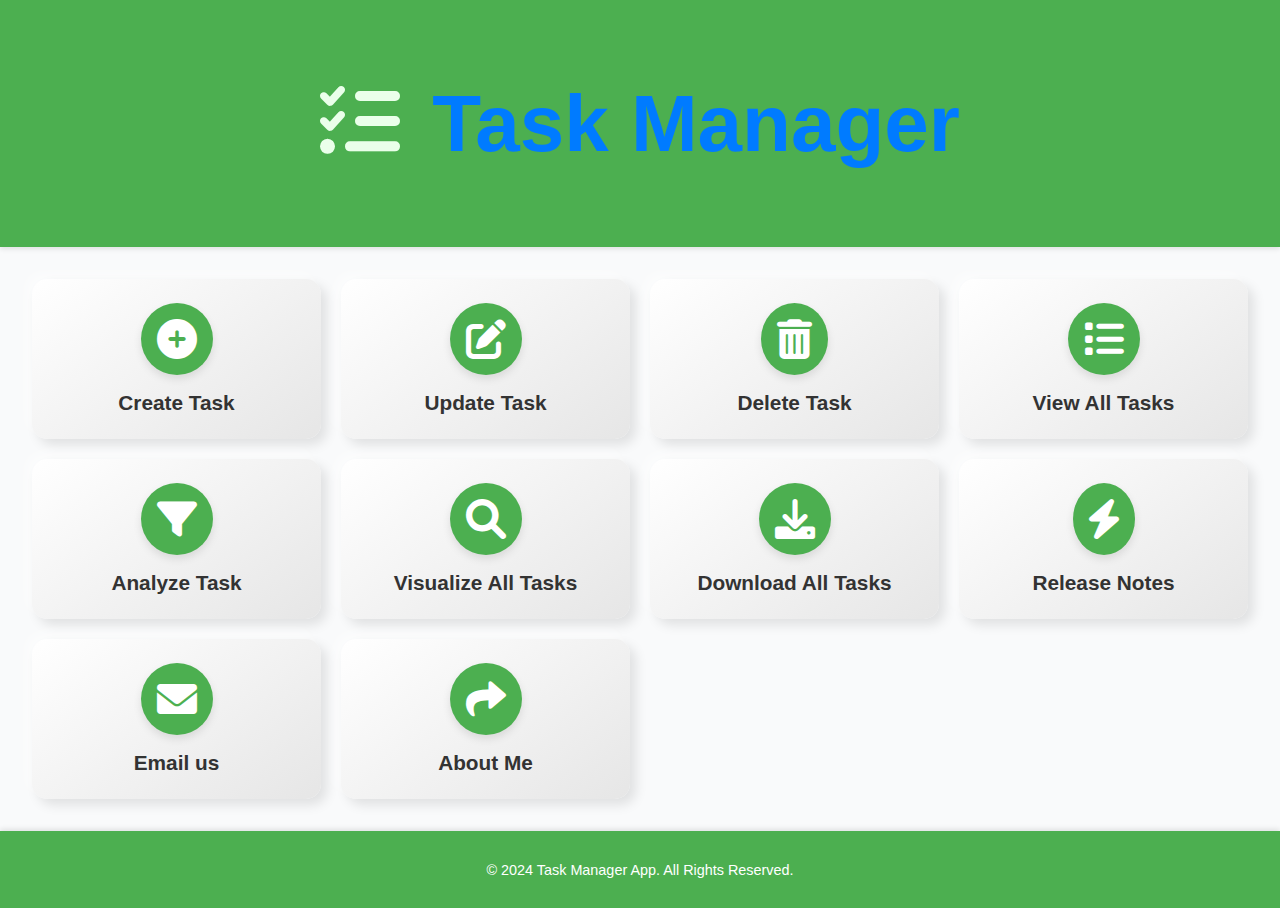
<file: Front_End/index.html>
<!DOCTYPE html>
<html lang="en">
<head>
    <meta charset="UTF-8">
    <meta name="viewport" content="width=device-width, initial-scale=1.0">
    <title>Task Manager</title>
    <link rel="stylesheet" href="css/styles.css">
    <link href="https://cdnjs.cloudflare.com/ajax/libs/font-awesome/6.0.0-beta3/css/all.min.css" rel="stylesheet">
    <script src="Js/mainpage.js"></script>
</head>
<body>
<header class="header">
    <h1 id = "sparkle-text"><i class="fas fa-tasks" ></i> Task Manager</h1>
</header>
<main class="dashboard">
    <div class="card" onclick="navigateTo('html/create.html')">
        <div class="icon-container">
            <i class="fas fa-plus-circle"></i>
        </div>
        <p>Create Task</p>
    </div>
    <div class="card" onclick="navigateTo('html/update.html')">
        <div class="icon-container">
            <i class="fas fa-edit"></i>
        </div>
        <p>Update Task</p>
    </div>
    <div class="card" onclick="navigateTo('html/delete.html')">
        <div class="icon-container">
            <i class="fas fa-trash-alt"></i>
        </div>
        <p>Delete Task</p>
    </div>
    <div class="card" onclick="navigateTo('html/view_tasks.html')">
        <div class="icon-container">
            <i class="fas fa-list"></i>
        </div>
        <p>View All Tasks</p>
    </div>
    <div class="card" onclick="navigateTo('html/analyze_id.html')">
        <div class="icon-container">
            <i class="fas fa-filter"></i>
        </div>
        <p>Analyze Task</p>
    </div>
    <div class="card" onclick="navigateTo('html/visualize.html')">
        <div class="icon-container">
            <i class="fa-solid fa-magnifying-glass"></i>
        </div>
        <p>Visualize All Tasks</p>
    </div>
    <div class="card" onclick=downloadCSV()>
        <div class="icon-container">
            <i class="fa-solid fa-download"></i>
        </div>
        <p>Download All Tasks</p>
    </div>
    <div class="card" onclick="navigateTo('html/releasenotes.html')">
        <div class="icon-container">
            <i class="fa-solid fa-bolt"></i>
        </div>
        <p>Release Notes</p>
    </div>
    <div class="card" onclick= sendEmail()>
        <div class="icon-container">
            <i class="fa-solid fa-envelope"></i>
        </div>
        <p>Email us</p>
    </div>
    <div class="card" onclick="navigateTo('html/about.html')">
        <div class="icon-container">
            <i class="fa-solid fa-share"></i>
        </div>
        <p>About Me</p>
    </div>
</main>
<footer class="footer">
    <p>&copy; 2024 Task Manager App. All Rights Reserved.</p>
</footer>
<script src="Js/script.js"></script>
</body>
</html>
</file>
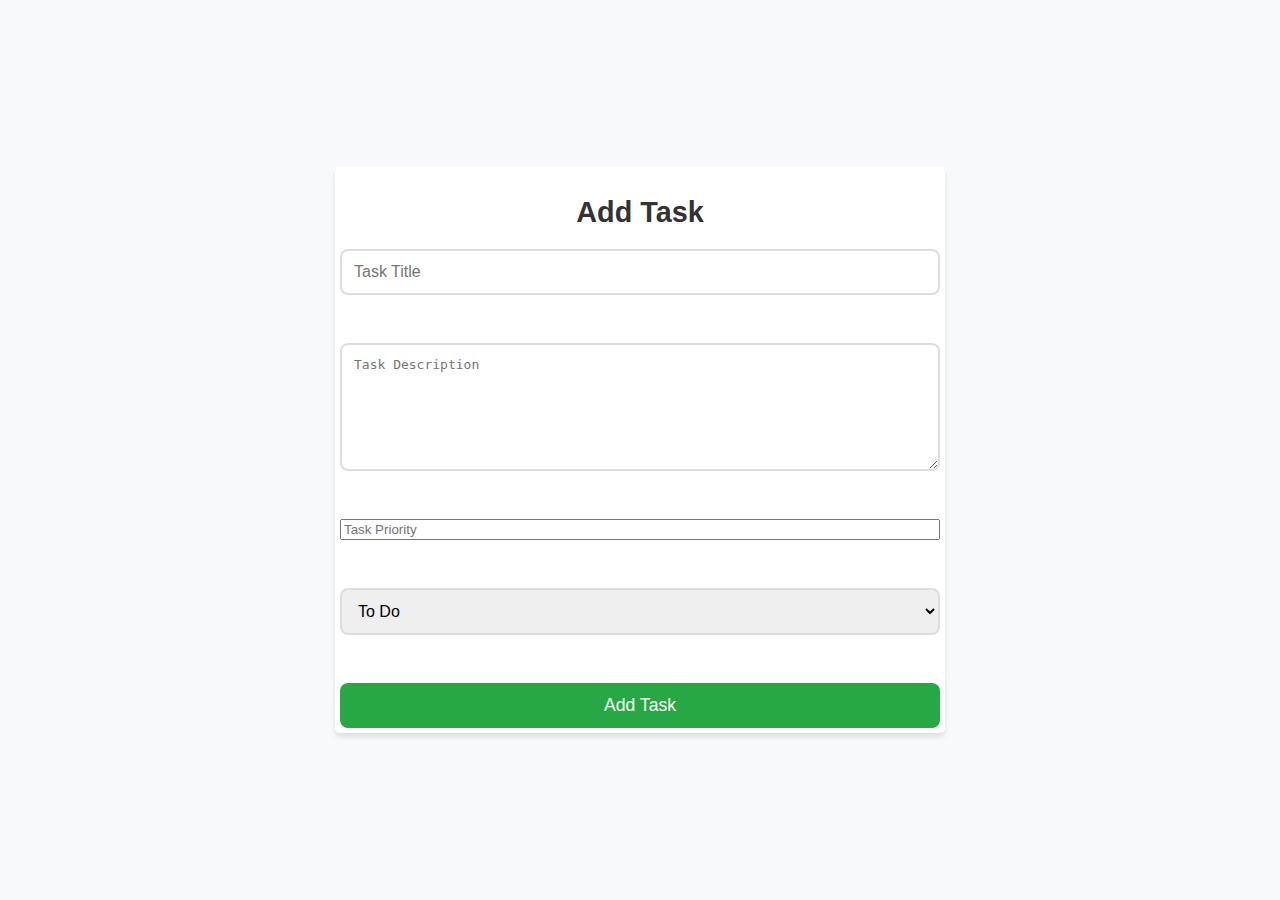
<file: Front_End/create.html>
<!DOCTYPE html>
<html lang="en">
<head>
    <title>Create A Task</title>
    <meta name="viewport" content="width=device-width, initial-scale=1.0">
    <link rel="stylesheet" href="css/styles_bkp.css"/>
    <script src = "Js/create_upd_Initialload.js">
    </script>
</head>
<body>

<div class="container">
    <h2>Add Task</h2>
    <form id = "form0" onsubmit="event.preventDefault(); addTask();">
        <input type="text" id="title" placeholder="Task Title" required><br>
        <textarea id="description" placeholder="Task Description" required></textarea><br>
        <input type="number" id="priority" placeholder="Task Priority" required><br>
        <select id="status" required>
            <option value="To Do">To Do</option>
            <option value="In Progress">In Progress</option>
            <option value="Completed">Completed</option>
        </select><br>
        <button type="submit">Add Task</button>
    </form>
</div>
</body>
</html>
</file>
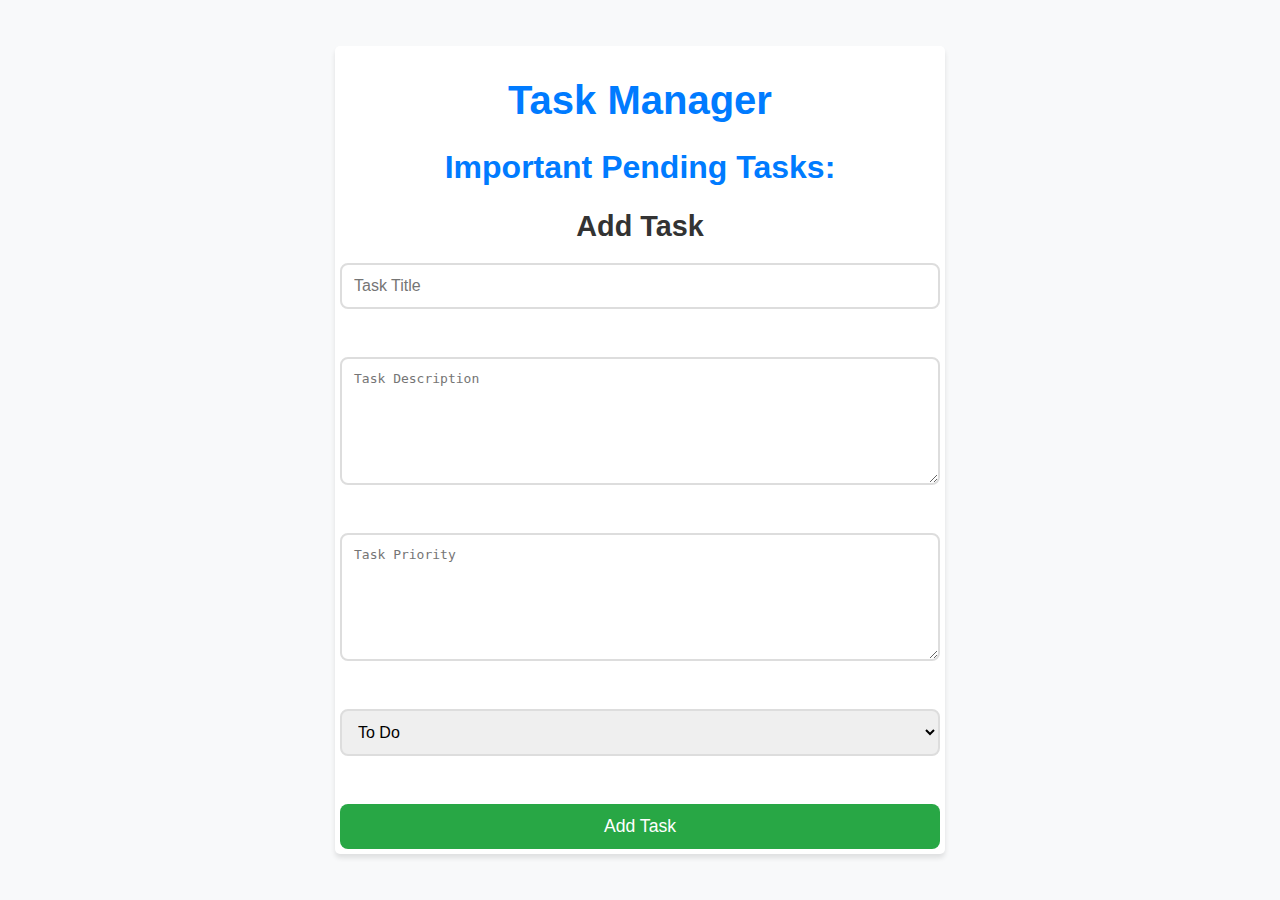
<file: Front_End/index_bkp.html>
<!DOCTYPE html>
<html lang="en">
    <head>
        <title>Task Manager</title>
        <meta name="viewport" content="width=device-width, initial-scale=1.0">
        <link rel="stylesheet" href="css/styles_bkp.css"/>
        <script src = "Js/create_upd_Initialload.js">
        </script>
    </head>
    <body>

    <div class="container">
    <h1>Task Manager</h1>
    <h2 class = 'sparkle-text'>Important Pending Tasks:</h2>
    <ul id="tasks"></ul>

    <h2>Add Task</h2>
    <form onsubmit="event.preventDefault(); addTask();">
        <input type="text" id="title" placeholder="Task Title" required><br>
        <textarea id="description" placeholder="Task Description" required></textarea><br>
        <textarea id="priority" placeholder="Task Priority" required></textarea><br>
        <select id="status" required>
            <option value="To Do">To Do</option>
            <option value="In Progress">In Progress</option>
            <option value="Completed">Completed</option>
        </select><br>
        <button type="submit">Add Task</button>
    </form>
    </div>
    </body>
</html>
</file>
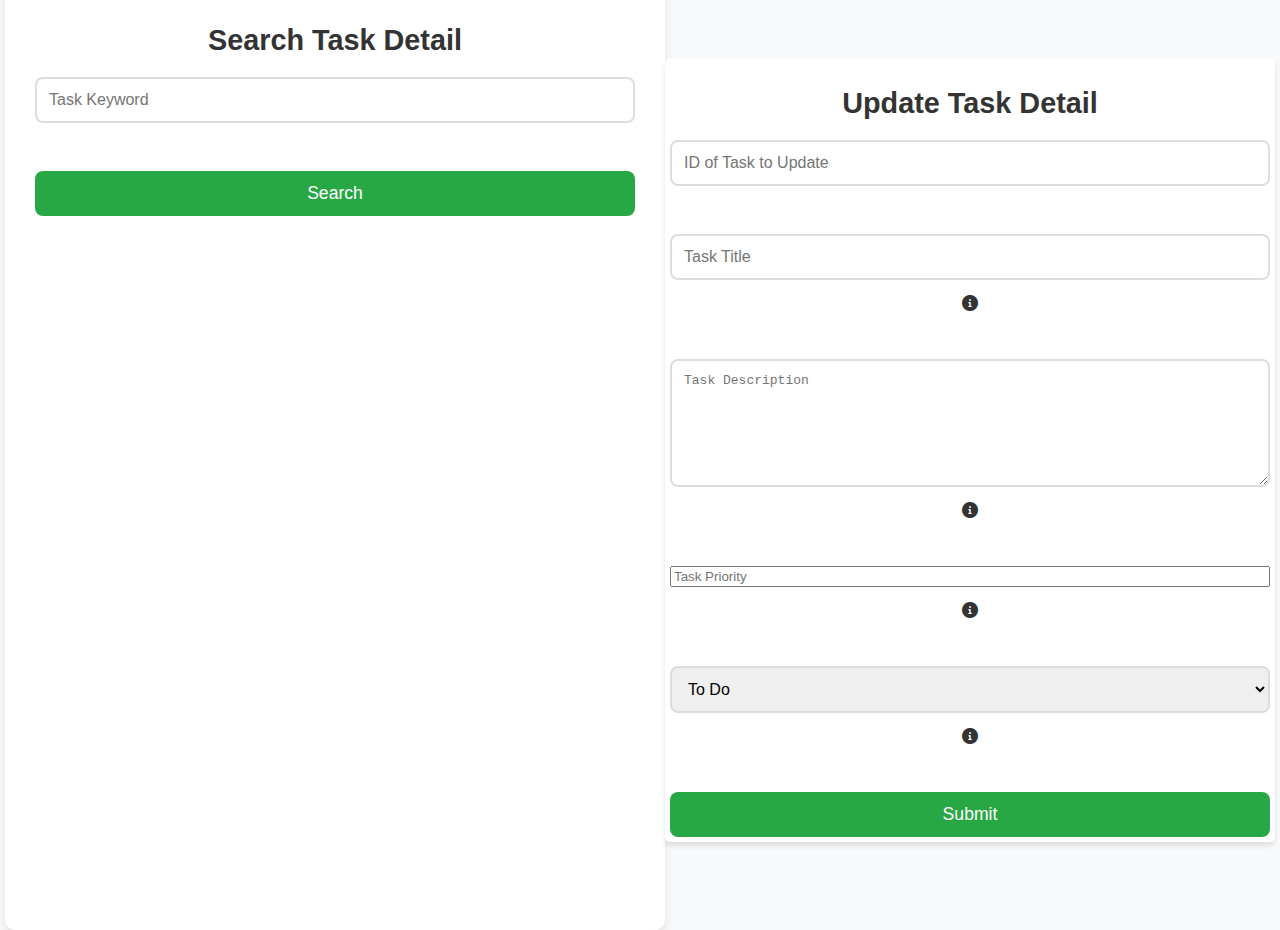
<file: Front_End/update.html>
<!DOCTYPE html>
<html lang="en">
<head>
    <title>Update A Task</title>
    <meta name="viewport" content="width=device-width, initial-scale=1.0">
    <link rel="stylesheet" href="css/styles_bkp.css"/>
    <link href="https://cdnjs.cloudflare.com/ajax/libs/font-awesome/6.0.0-beta3/css/all.min.css" rel="stylesheet">
    <script src = "Js/create_upd_Initialload.js"></script>
    <style>
        #info1:hover::after{
            content: "This is Task Title Field.Update it incase you want to change else keep this blank.";
            font-family: "Times New Roman", Times, serif;
            left: 120%;
            top: 50%;
            transform: translateY(-50%);
            background: #fff;
            border: 1px solid #ccc;
            padding: 5px 10px;
            font-size: 12px;
            white-space: nowrap;
            box-shadow: 0 2px 5px rgba(0, 0, 0, 0.1);
            z-index: 100;
        }
        #info2:hover::after{
            content: "This is Task Description Field.Update it incase you want to change else keep this blank.";
            font-family: "Times New Roman", Times, serif;
            left: 120%;
            top: 50%;
            transform: translateY(-50%);
            background: #fff;
            border: 1px solid #ccc;
            padding: 5px 10px;
            font-size: 12px;
            white-space: nowrap;
            box-shadow: 0 2px 5px rgba(0, 0, 0, 0.1);
            z-index: 100;
        }
        #info3:hover::after{
            content: "This is Task Priority Field.In case you don't want to change, keep priority as 0 or less than 0";
            font-family: "Times New Roman", Times, serif;
            left: 120%;
            top: 50%;
            transform: translateY(-50%);
            background: #fff;
            border: 1px solid #ccc;
            padding: 5px 10px;
            font-size: 12px;
            white-space: nowrap;
            box-shadow: 0 2px 5px rgba(0, 0, 0, 0.1);
            z-index: 100;
        }
        #info4:hover::after{
            content: "This is Task Status Field.In case you don't want to change, keep status 'No Change'.";
            font-family: "Times New Roman", Times, serif;
            left: 120%;
            top: 50%;
            transform: translateY(-50%);
            background: #fff;
            border: 1px solid #ccc;
            padding: 5px 10px;
            font-size: 12px;
            white-space: nowrap;
            box-shadow: 0 2px 5px rgba(0, 0, 0, 0.1);
            z-index: 100;
        }

    </style>
</head>
<body>
<div class="container1">
    <h2>Search Task Detail</h2>
    <form id = "form0" onsubmit="event.preventDefault(); findTaskByTitle();">
        <input type="text" id="titlesearch" placeholder="Task Keyword" required><br>
        <button type="submit">Search</button>
    </form>
    <br>

    <ul id="tasks"></ul>
</div>
<div class="container">
    <h2>Update Task Detail</h2>
    <form id = "form1" onsubmit="event.preventDefault(); updateTask();">
        <input type="text" id="idsearch" placeholder="ID of Task to Update" required><br>
        <input type="text" id="title" placeholder="Task Title">
        <i class="fas fa-info-circle" id="info1"></i><br>
        <textarea id="description" placeholder="Task Description"></textarea>
        <i class="fas fa-info-circle" id="info2"></i><br>
        <input type="number" id="priority" placeholder="Task Priority" required>
        <i class="fas fa-info-circle" id="info3"></i><br>
        <select id="status" required>
            <option value="To Do">To Do</option>
            <option value="In Progress">In Progress</option>
            <option value="Completed">Completed</option>
            <option value="No Change">No Change</option>
        </select>
        <i class="fas fa-info-circle" id="info4"></i><br>
        <button type="submit">Submit</button>
    </form>
</div>
</body>
</html>
</file>
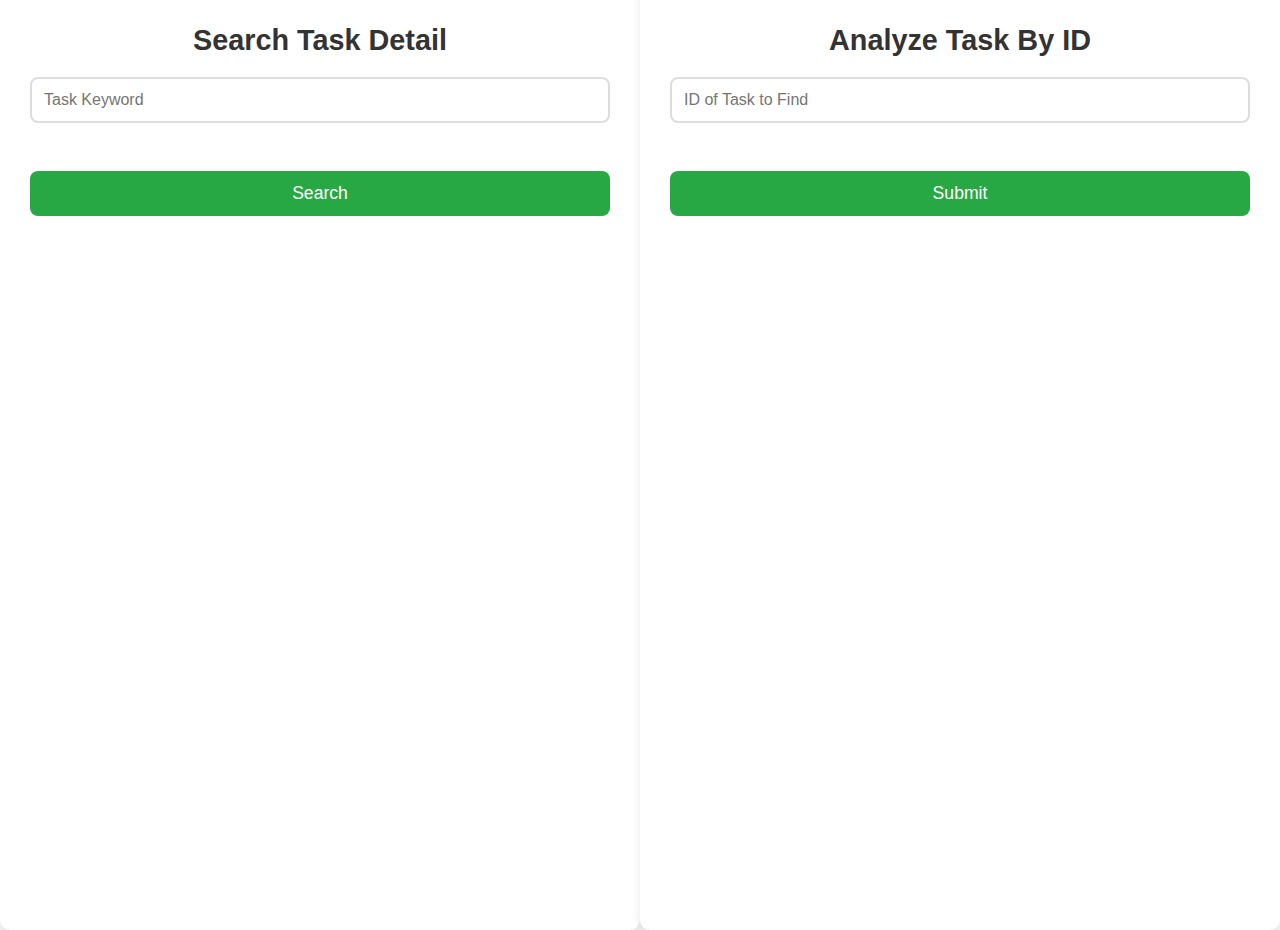
<file: Front_End/html/analyze_id.html>
<!DOCTYPE html>
<html lang="en">
<head>
    <title>Analyze A Task</title>
    <meta name="viewport" content="width=device-width, initial-scale=1.0">
    <link rel="stylesheet" href="../css/styles_bkp.css"/>
    <script src = "../Js/create_upd_Initialload.js"></script>
</head>
<body>
<div class="container1">
    <h2>Search Task Detail</h2>
    <form id = "form0" onsubmit="event.preventDefault(); findTaskByTitle();">
        <input type="text" id="titlesearch" placeholder="Task Keyword" required><br>
        <button type="submit">Search</button>
    </form>
    <br>
    <ul id="tasks"></ul>
</div>
<div class="container1">
    <h2>Analyze Task By ID</h2>
    <form id = "form1" onsubmit="event.preventDefault(); findTaskById();">
        <input type="text" id="idsearch" placeholder="ID of Task to Find" required><br>
        <button type="submit">Submit</button>
    </form>
    <br>
    <ul id="filteredtask"></ul>
</div>
</body>
</html>
</file>
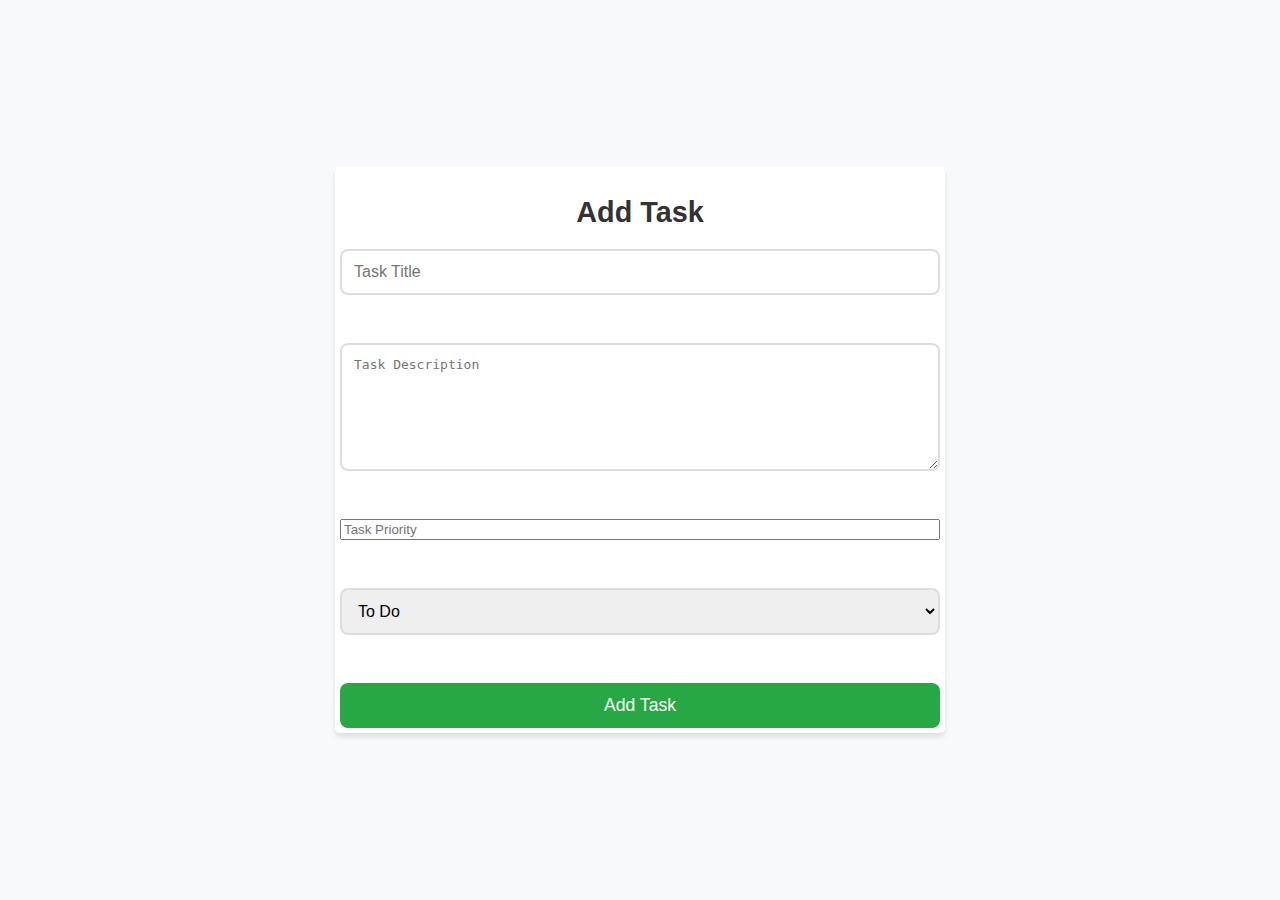
<file: Front_End/html/create.html>
<!DOCTYPE html>
<html lang="en">
<head>
    <title>Create A Task</title>
    <meta name="viewport" content="width=device-width, initial-scale=1.0">
    <link rel="stylesheet" href="../css/styles_bkp.css"/>
    <script src = "../Js/create_upd_Initialload.js">
    </script>
</head>
<body>

<div class="container">
    <h2>Add Task</h2>
    <form id = "form0" onsubmit="event.preventDefault(); addTask();">
        <input type="text" id="title" placeholder="Task Title" required><br>
        <textarea id="description" placeholder="Task Description" required></textarea><br>
        <input type="number" id="priority" placeholder="Task Priority" required><br>
        <select id="status" required>
            <option value="To Do">To Do</option>
            <option value="In Progress">In Progress</option>
            <option value="Completed">Completed</option>
        </select><br>
        <button type="submit">Add Task</button>
    </form>
</div>
</body>
</html>
</file>
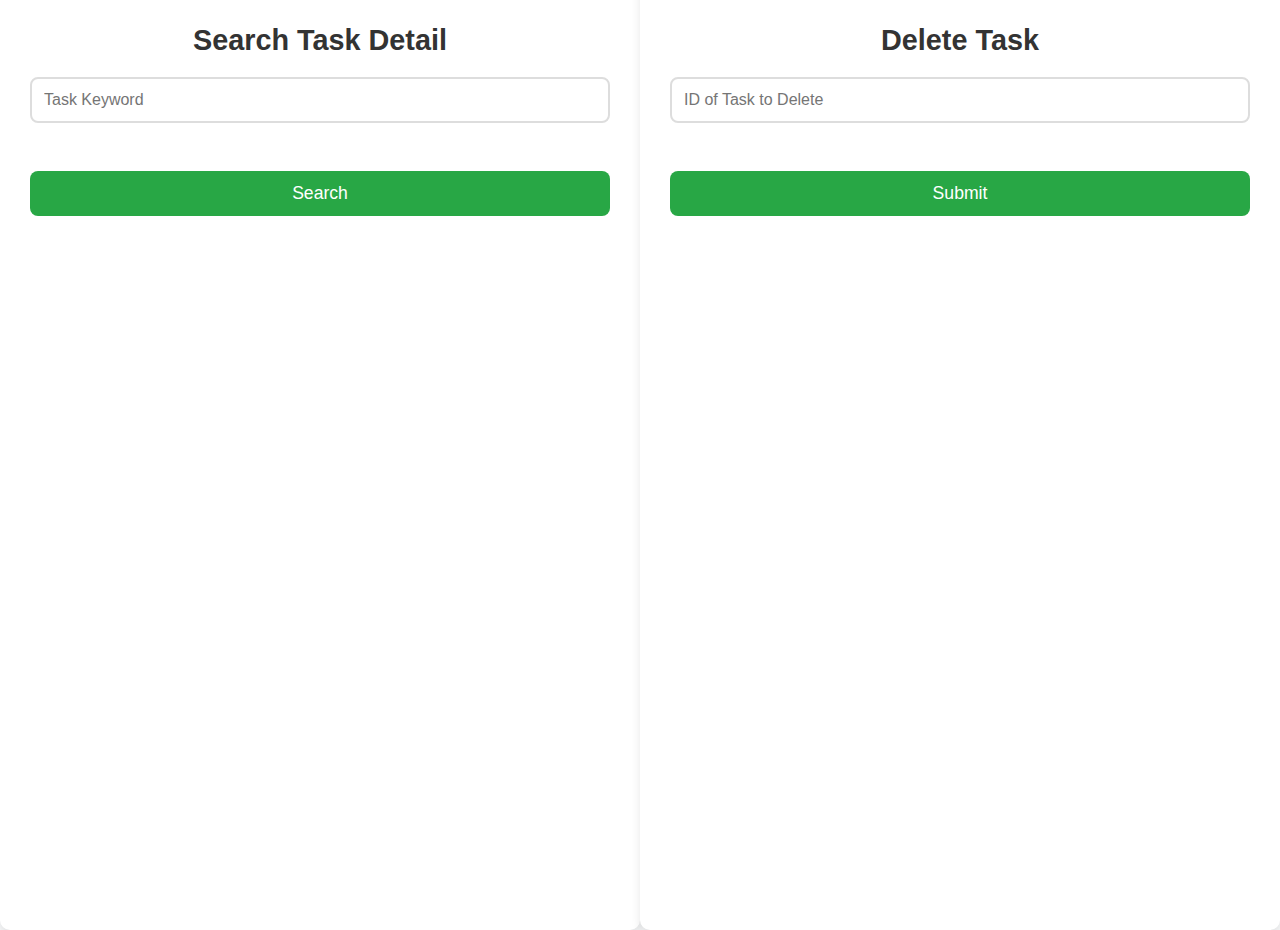
<file: Front_End/html/delete.html>
<!DOCTYPE html>
<html lang="en">
<head>
    <title>Delete A Task</title>
    <meta name="viewport" content="width=device-width, initial-scale=1.0">
    <link rel="stylesheet" href="../css/styles_bkp.css"/>
    <script src = "../Js/delete.js"></script>
</head>
<body>
<div class="container1">
    <h2>Search Task Detail</h2>
    <form id = "form0" onsubmit="event.preventDefault(); findTaskByTitle();">
        <input type="text" id="titlesearch" placeholder="Task Keyword" required><br>
        <button type="submit">Search</button>
    </form>
    <br>
    <ul id="tasks"></ul>
</div>
<div class="container1">
    <h2>Delete Task</h2>
    <form id = "form1" onsubmit="event.preventDefault(); deleteTask();">
        <input type="text" id="idsearch" placeholder="ID of Task to Delete" required><br>
        <button type="submit">Submit</button>
    </form>
</div>
</body>
</html>
</file>
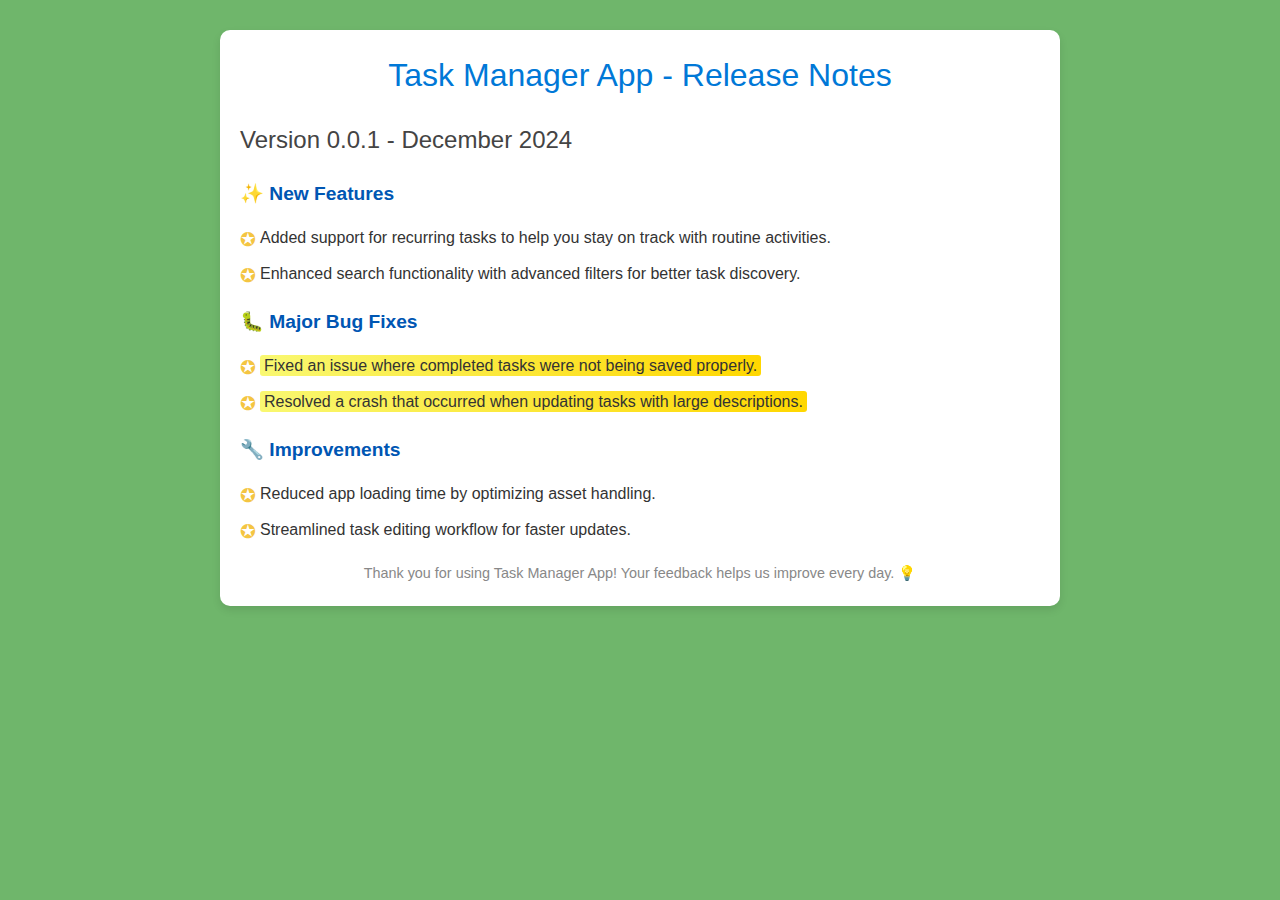
<file: Front_End/html/releasenotes.html>
<!DOCTYPE html>
<html lang="en">
<head>
    <meta charset="UTF-8">
    <meta name="viewport" content="width=device-width, initial-scale=1.0">
    <title>Task Manager App - Release Notes</title>
    <style>
        body {
            font-family: Arial, sans-serif;
            line-height: 1.6;
            background-color: #429F3CC2;
            color: #333;
            margin: 0;
            padding: 0;
        }

        .container {
            max-width: 800px;
            margin: 30px auto;
            padding: 20px;
            background: #fff;
            box-shadow: 0 4px 8px rgba(0, 0, 0, 0.1);
            border-radius: 10px;
        }

        .title {
            text-align: center;
            font-size: 2em;
            color: #0078d7;
            margin-bottom: 20px;
        }

        .version {
            font-size: 1.5em;
            margin-bottom: 10px;
            color: #444;
        }

        .section {
            margin-bottom: 20px;
        }

        .section h3 {
            font-size: 1.2em;
            color: #0056b3;
            margin-bottom: 10px;
        }

        .list {
            list-style: none;
            padding: 0;
        }

        .list li {
            margin-bottom: 10px;
            padding-left: 20px;
            position: relative;
        }

        .list li::before {
            content: "\272A"; /* Sparkle Icon */
            color: #f4c542;
            font-size: 1.2em;
            position: absolute;
            left: 0;
        }

        .highlight {
            background: linear-gradient(to right, #f9f871, #ffd700);
            padding: 2px 4px;
            border-radius: 3px;
        }

        .footer {
            text-align: center;
            font-size: 0.9em;
            color: #888;
        }
    </style>
</head>
<body>
<div class="container">
    <div class="title">Task Manager App - Release Notes</div>

    <div class="version">Version 0.0.1 - December 2024</div>

    <div class="section">
        <h3>✨ New Features</h3>
        <ul class="list">
            <li>Added support for recurring tasks to help you stay on track with routine activities.</li>
            <li>Enhanced search functionality with advanced filters for better task discovery.</li>
        </ul>
    </div>

    <div class="section">
        <h3>🐛 Major Bug Fixes</h3>
        <ul class="list">
            <li><span class="highlight">Fixed an issue where completed tasks were not being saved properly.</span></li>
            <li><span class="highlight">Resolved a crash that occurred when updating tasks with large descriptions.</span></li>
        </ul>
    </div>

    <div class="section">
        <h3>🔧 Improvements</h3>
        <ul class="list">
            <li>Reduced app loading time by optimizing asset handling.</li>
            <li>Streamlined task editing workflow for faster updates.</li>
        </ul>
    </div>

    <div class="footer">
        Thank you for using Task Manager App! Your feedback helps us improve every day. 💡
    </div>
</div>
</body>
</html>
</file>
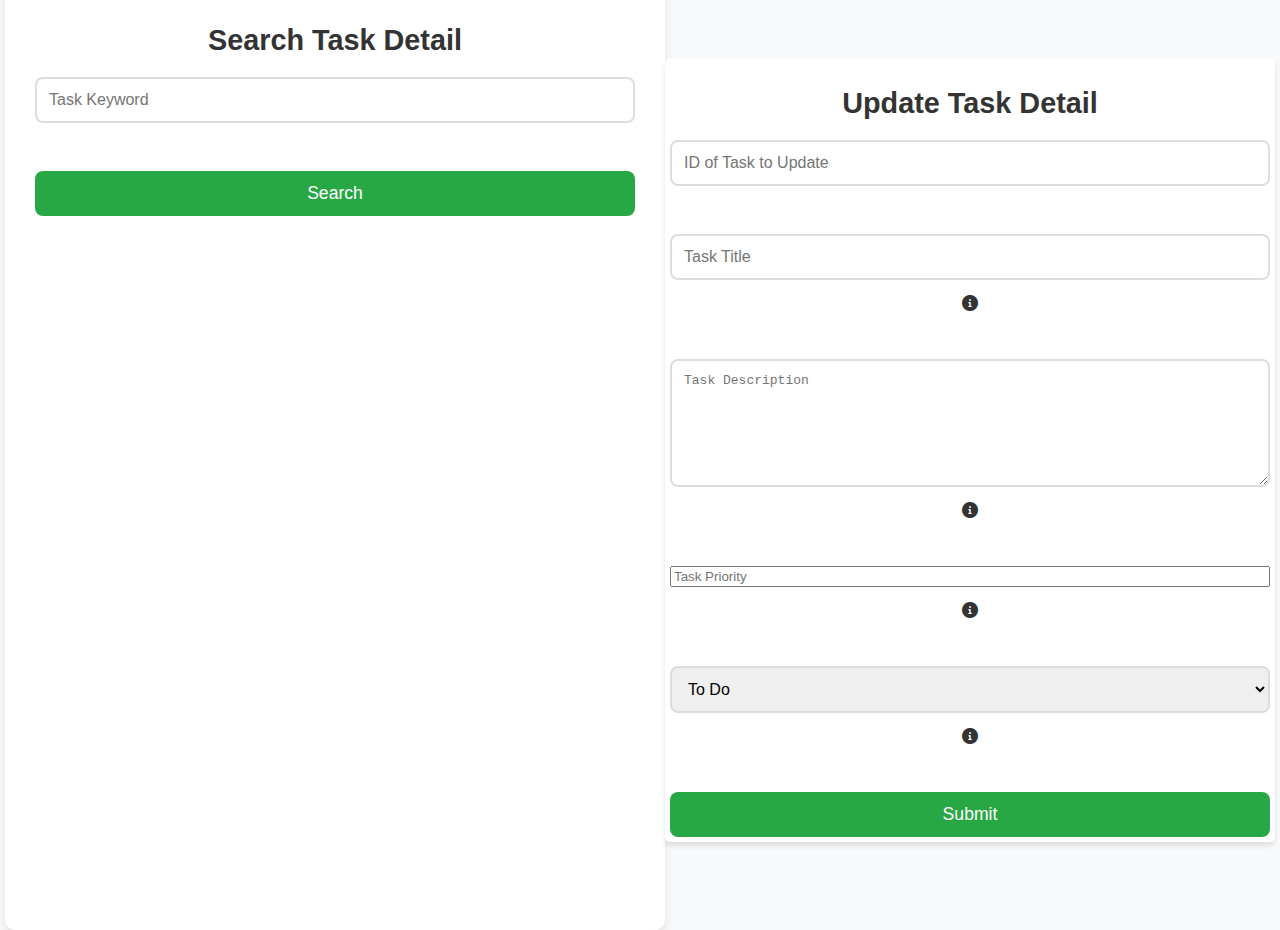
<file: Front_End/html/update.html>
<!DOCTYPE html>
<html lang="en">
<head>
    <title>Update A Task</title>
    <meta name="viewport" content="width=device-width, initial-scale=1.0">
    <link rel="stylesheet" href="../css/styles_bkp.css"/>
    <link href="https://cdnjs.cloudflare.com/ajax/libs/font-awesome/6.0.0-beta3/css/all.min.css" rel="stylesheet">
    <script src = "../Js/create_upd_Initialload.js"></script>
    <style>
        #info1:hover::after{
            content: "This is Task Title Field.Update it incase you want to change else keep this blank.";
            font-family: "Times New Roman", Times, serif;
            left: 120%;
            top: 50%;
            transform: translateY(-50%);
            background: #fff;
            border: 1px solid #ccc;
            padding: 5px 10px;
            font-size: 12px;
            white-space: nowrap;
            box-shadow: 0 2px 5px rgba(0, 0, 0, 0.1);
            z-index: 100;
        }
        #info2:hover::after{
            content: "This is Task Description Field.Update it incase you want to change else keep this blank.";
            font-family: "Times New Roman", Times, serif;
            left: 120%;
            top: 50%;
            transform: translateY(-50%);
            background: #fff;
            border: 1px solid #ccc;
            padding: 5px 10px;
            font-size: 12px;
            white-space: nowrap;
            box-shadow: 0 2px 5px rgba(0, 0, 0, 0.1);
            z-index: 100;
        }
        #info3:hover::after{
            content: "This is Task Priority Field.In case you don't want to change, keep priority as 0 or less than 0";
            font-family: "Times New Roman", Times, serif;
            left: 120%;
            top: 50%;
            transform: translateY(-50%);
            background: #fff;
            border: 1px solid #ccc;
            padding: 5px 10px;
            font-size: 12px;
            white-space: nowrap;
            box-shadow: 0 2px 5px rgba(0, 0, 0, 0.1);
            z-index: 100;
        }
        #info4:hover::after{
            content: "This is Task Status Field.In case you don't want to change, keep status 'No Change'.";
            font-family: "Times New Roman", Times, serif;
            left: 120%;
            top: 50%;
            transform: translateY(-50%);
            background: #fff;
            border: 1px solid #ccc;
            padding: 5px 10px;
            font-size: 12px;
            white-space: nowrap;
            box-shadow: 0 2px 5px rgba(0, 0, 0, 0.1);
            z-index: 100;
        }

    </style>
</head>
<body>
<div class="container1">
    <h2>Search Task Detail</h2>
    <form id = "form0" onsubmit="event.preventDefault(); findTaskByTitle();">
        <input type="text" id="titlesearch" placeholder="Task Keyword" required><br>
        <button type="submit">Search</button>
    </form>
    <br>

    <ul id="tasks"></ul>
</div>
<div class="container">
    <h2>Update Task Detail</h2>
    <form id = "form1" onsubmit="event.preventDefault(); updateTask();">
        <input type="text" id="idsearch" placeholder="ID of Task to Update" required><br>
        <input type="text" id="title" placeholder="Task Title">
        <i class="fas fa-info-circle" id="info1"></i><br>
        <textarea id="description" placeholder="Task Description"></textarea>
        <i class="fas fa-info-circle" id="info2"></i><br>
        <input type="number" id="priority" placeholder="Task Priority" required>
        <i class="fas fa-info-circle" id="info3"></i><br>
        <select id="status" required>
            <option value="To Do">To Do</option>
            <option value="In Progress">In Progress</option>
            <option value="Completed">Completed</option>
            <option value="No Change">No Change</option>
        </select>
        <i class="fas fa-info-circle" id="info4"></i><br>
        <button type="submit">Submit</button>
    </form>
</div>
</body>
</html>
</file>
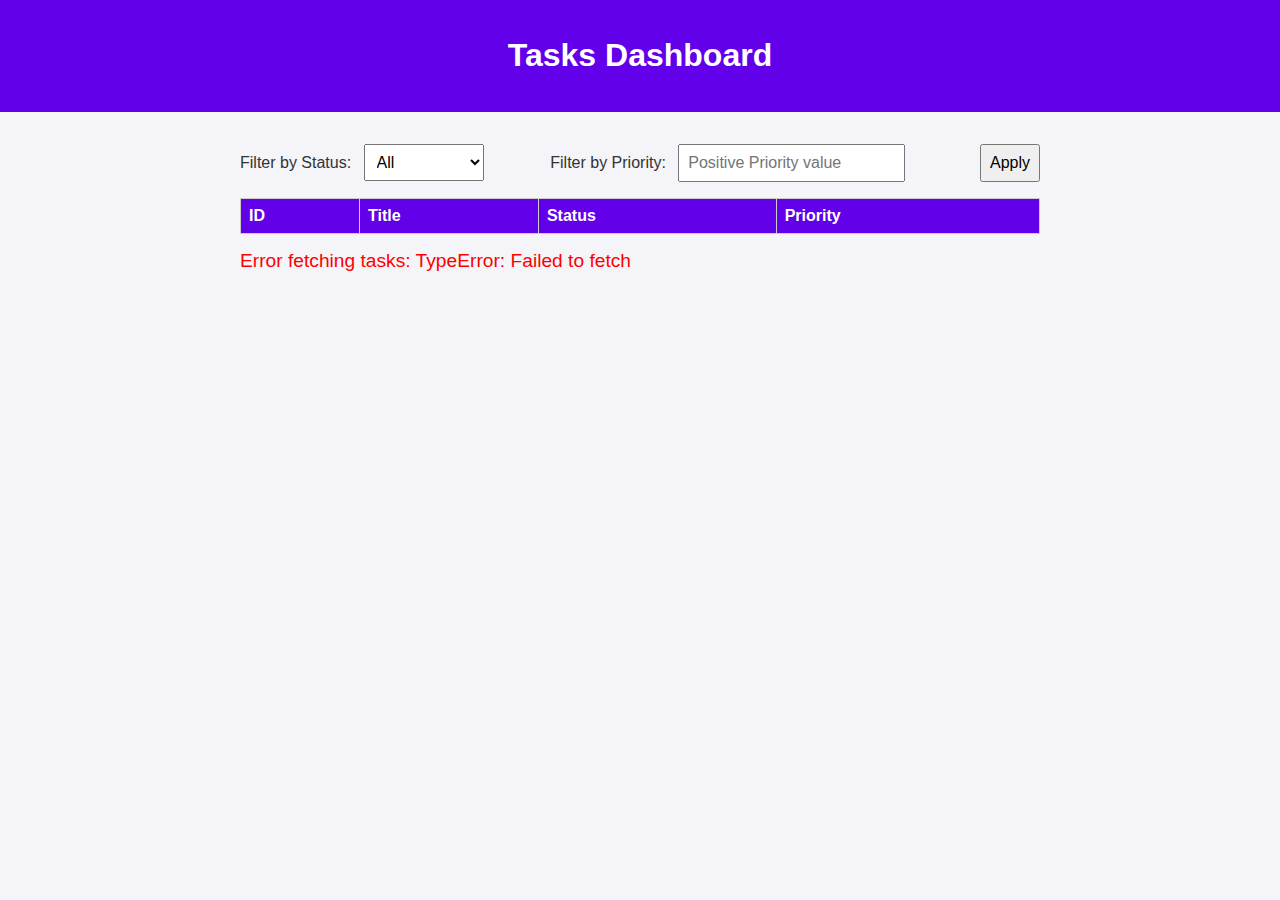
<file: Front_End/html/view_tasks.html>
<!DOCTYPE html>
<html lang="en">
<head>
  <meta charset="UTF-8">
  <meta name="viewport" content="width=device-width, initial-scale=1.0">
  <title>View All Tasks</title>
  <link rel="stylesheet" href="../css/view_tasks.css"/>
  <script src = "../Js/view_tasks.js"></script>
</head>
<body>
<header>
  <h1>Tasks Dashboard</h1>
</header>

<div class="container">
  <div class="filter-section">
    <div>
      <label for="status">Filter by Status:</label>
      <select id="status">
        <option value="all">All</option>
        <option value="To Do">To Do</option>
        <option value="In Progress">In Progress</option>
        <option value="Completed">Completed</option>
      </select>
    </div>

    <div>
      <label for="priority">Filter by Priority:</label>
      <input type="number" id = "priority" placeholder="Positive Priority value" required>

    </div>
    <button onclick="filterTasks()">Apply</button>
  </div>

  <table>
    <thead>
    <tr>
      <th>ID</th>
      <th>Title</th>
      <th>Status</th>
      <th>Priority</th>
    </tr>
    </thead>
    <tbody id="taskTable">
    <!-- Tasks will be populated here dynamically -->
    </tbody>
  </table>

  <div class="message" id="message"></div>
</div>


</body>
</html>
</file>
<file: Front_End/css/styles.css>
@keyframes sparkle {
    0% {
        opacity: 0.3;
        text-shadow: 0 0 5px #ff0, 0 0 10px #ff0;
    }
    50% {
        opacity: 1;
        text-shadow: 0 0 20px #ff0, 0 0 30px #ff0;
    }
    100% {
        opacity: 0.3;
        text-shadow: 0 0 5px #ff0, 0 0 10px #ff0;
    }
}

#sparkle-text {
    font-size: 2em; /* Adjust text size */
    font-weight: bold; /* Optional: Make text bold */
    color: #007bff; /* Set the color of the text */
    animation: sparkle 1s infinite; /* Animation name, duration, and repeat behavior */
}

/* General Styles */
body {
    margin: 0;
    font-family: 'Arial', sans-serif;
    background-color: #f9fafb;
    color: #333;
    display: flex;
    flex-direction: column;
    min-height: 100vh;
}

/* Header Styles */
.header {
    background-color: #4CAF50;
    color: white;
    text-align: center;
    padding: 1.5rem 0;
    font-size: 2.5rem;
    box-shadow: 0 2px 5px rgba(0, 0, 0, 0.1);
}

.header i {
    margin-right: 10px;
    color: #eaffea;
}

/* Dashboard Grid */
.dashboard {
    display: grid;
    grid-template-columns: repeat(auto-fit, minmax(250px, 1fr));
    gap: 20px;
    padding: 2rem;
    flex: 1;
}

/* Card Styles */
.card {
    background: linear-gradient(145deg, #ffffff, #e6e6e6);
    border-radius: 15px;
    text-align: center;
    padding: 1.5rem;
    box-shadow: 6px 6px 12px rgba(0, 0, 0, 0.1), -6px -6px 12px rgba(255, 255, 255, 0.5);
    cursor: pointer;
    transition: all 0.3s ease;
    position: relative;
}

.card:hover {
    transform: translateY(-5px);
    box-shadow: 10px 10px 20px rgba(0, 0, 0, 0.2), -10px -10px 20px rgba(255, 255, 255, 0.6);
}

.icon-container {
    background-color: #4CAF50;
    border-radius: 50%;
    display: inline-block;
    padding: 1rem;
    margin-bottom: 1rem;
    box-shadow: 0 4px 8px rgba(0, 0, 0, 0.1);
    transition: transform 0.3s ease;
}

.icon-container i {
    color: white;
    font-size: 2.5rem;
}

.card:hover .icon-container {
    transform: scale(1.1);
}

.card p {
    font-size: 1.3rem;
    font-weight: bold;
    color: #333;
    margin: 0;
}

/* Footer Styles */
.footer {
    background-color: #4CAF50;
    color: white;
    text-align: center;
    padding: 1rem 0;
    font-size: 0.9rem;
    box-shadow: 0 -2px 5px rgba(0, 0, 0, 0.1);
}
</file>
<file: Front_End/css/styles_bkp.css>
/* General Body Styling */
body {
    font-family: 'Arial', sans-serif;
    background-color: #f8f9fa;
    margin: 0;
    padding: 0;
    display: flex;
    justify-content: center;
    align-items: center;
    height: 100vh;
    color: #333;
}
.container1 {
    height:100%;
    background-color: white;
    padding: 30px;
    border-radius: 10px;
    box-shadow: 0 4px 10px rgba(0, 0, 0, 0.1);
    width: 100%;
    max-width: 600px;
    text-align: center;
}
/* Main Container */
.container {
    background-color: white;
    padding: 5px;
    border-radius: 5px;
    box-shadow: 0 4px 5px rgba(0, 0, 0, 0.1);
    width: 50%;
    max-width: 600px;
    text-align: center;
}
@keyframes sparkle {
    0% {
        opacity: 0.3;
        text-shadow: 0 0 5px #ff0, 0 0 10px #ff0;
    }
    50% {
        opacity: 1;
        text-shadow: 0 0 20px #ff0, 0 0 30px #ff0;
    }
    100% {
        opacity: 0.3;
        text-shadow: 0 0 5px #ff0, 0 0 10px #ff0;
    }
}

.sparkle-text {
    font-size: 2em; /* Adjust text size */
    font-weight: bold; /* Optional: Make text bold */
    color: #007bff; /* Set the color of the text */
    animation: sparkle 1s infinite; /* Animation name, duration, and repeat behavior */
}
/* Title Styling */
h1 {
    font-size: 2.5em;
    color: #007bff;
    margin-bottom: 20px;
}

h2 {
    font-size: 1.8em;
    color: #333;
    margin-bottom: 20px;
}

/* Form Styling */
form {
    display: flex;
    flex-direction: column;
    gap: 15px;
}

input[type="text"], textarea, select {
    padding: 12px;
    font-size: 1em;
    border-radius: 8px;
    border: 2px solid #ddd;
    transition: border-color 0.3s;
}

input[type="text"]:focus, textarea:focus, select:focus {
    border-color: #007bff;
    outline: none;
}

textarea {
    resize: vertical;
    min-height: 100px;
}

button {
    padding: 12px;
    background-color: #28a745;
    border: none;
    border-radius: 8px;
    color: white;
    font-size: 1.1em;
    cursor: pointer;
    transition: background-color 0.3s ease;
}

button:hover {
    background-color: #218838;
}

/* Task List Styling */
ul {
    list-style-type: none;
    padding: 0;
    margin-top: 20px;
}

.task-item {
    background-color: #f1f1f1;
    padding: 15px;
    margin: 10px 0;
    border-radius: 8px;
    box-shadow: 0 2px 5px rgba(0, 0, 0, 0.1);
    transition: transform 0.3s ease, background-color 0.3s ease;
}

.task-item:hover {
    background-color: #e9ecef;
    transform: scale(1.02);
}

.task-item strong {
    display: block;
    font-size: 1.2em;
    color: #333;
}

.task-item p {
    color: #666;
    font-size: 1em;
    margin: 5px 0;
}

.task-status {
    font-weight: bold;
    color: #007bff;
}
</file>
<file: Front_End/css/view_tasks.css>
body {
    font-family: Arial, sans-serif;
    margin: 0;
    padding: 0;
    background-color: #f4f4f9;
    color: #333;
}

header {
    background-color: #6200ea;
    color: white;
    padding: 1rem;
    text-align: center;
}

.container {
    padding: 2rem;
    max-width: 800px;
    margin: auto;
}

.filter-section {
    display: flex;
    justify-content: space-between;
    margin-bottom: 1rem;
}
#priority {
    padding: 0.5rem;
    font-size: 1rem;
    margin-left: 0.5rem;
}
.filter-section select,
.filter-section button {
    padding: 0.5rem;
    font-size: 1rem;
    margin-left: 0.5rem;
}

table {
    width: 100%;
    border-collapse: collapse;
    margin-top: 1rem;
}

table th, table td {
    padding: 0.5rem;
    border: 1px solid #ccc;
    text-align: left;
}

table th {
    background-color: #6200ea;
    color: white;
}

.message {
    margin-top: 1rem;
    font-size: 1.2rem;
    color: green;
}
</file>
